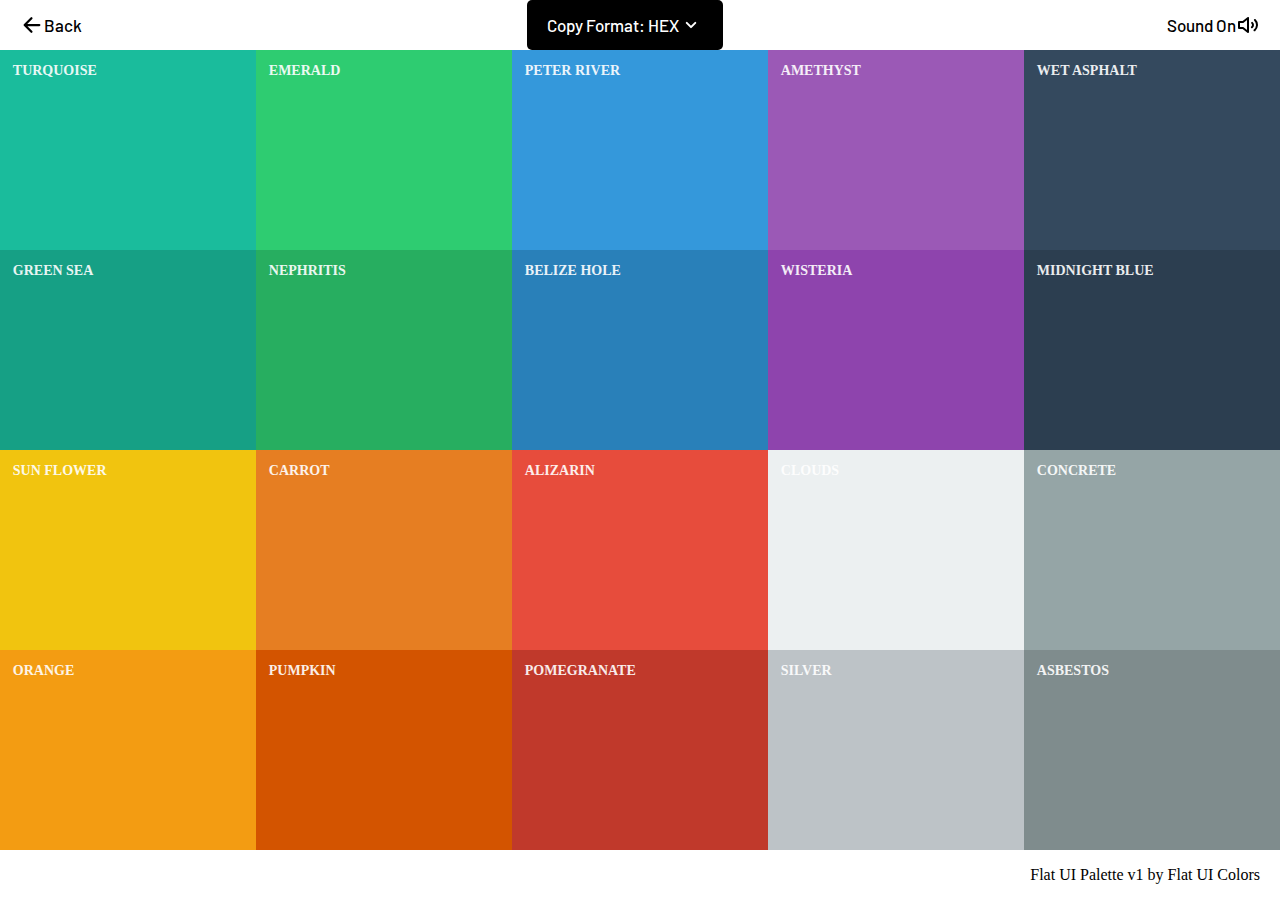
<file: colors.html>
<!doctype html>
<html lang="nl">
	
<head>
	<meta charset="UTF-8">
	<meta name="author" content="jouw naam">
	<meta name="viewport" content="width=device-width, initial-scale=1">
	
	<title>Howdy FED2122</title>
	<link href="styles/style.css" rel="stylesheet">
	<link rel="icon" type="image/svg+xml" href="images/favicon.svg">
</head>

<body class="colors3">

    <div class="wrapper">
        <nav>
            <a href="file:///D:/Desktop/School/CMD/FrontendDevelopment/basiswebsite/index.html" class="back">
                <img src="images/arrowback.svg">
                <p>Back</p>
            </a>
            <a href="#" class="dropdown">
                <p>Copy Format: HEX</p>
                <img src="images/dropdown.svg">
            </a>
            <a href="#" class="soundon">
                <p>Sound On</p>
                <img src="images/soundon.svg">
            </a>
        </nav>
    </div>
    <div class="colors">
        <div><p>TURQUOISE</p></div>
        <div><p>EMERALD</p></div>
        <div><p>PETER RIVER</p></div>
        <div><p>AMETHYST</p></div>
        <div><p>WET ASPHALT</p></div>
        <div><p>GREEN SEA</p></div>
        <div><p>NEPHRITIS</p></div>
        <div><p>BELIZE HOLE</p></div>
        <div><p>WISTERIA</p></div>
        <div><p>MIDNIGHT BLUE</p></div>
        <div><p>SUN FLOWER</p></div>
        <div><p>CARROT</p></div>
        <div><p>ALIZARIN</p></div>
        <div><p>CLOUDS</p></div>
        <div><p>CONCRETE</p></div>
        <div><p>ORANGE</p></div>
        <div><p>PUMPKIN</p></div>
        <div><p>POMEGRANATE</p></div>
        <div><p>SILVER</p></div>
        <div><p>ASBESTOS</p></div>
    </div>
    <div class="wrapper-footer">
        <footer>
            <p>Flat UI Palette v1 by Flat UI Colors</p>
        </footer>
    </div>

</body>

</html>
</file>
<file: styles/style.css>
/* CSS Document */

@import url('https://fonts.googleapis.com/css2?family=Barlow:ital,wght@0,200;0,300;0,400;0,500;0,600;0,700;0,800;0,900;1,200;1,300;1,400;1,500;1,600;1,700;1,800;1,900&display=swap');

* {
    margin: 0;
    padding: 0;
    text-decoration: none;
    list-style: none;
}

.index3 {
    background-color:#3C41C7;
}

.index3 .wrapper {
    margin: auto;
    width: 70%;
}

/* Index3 */

    /* Main */

    .index3 main {
        margin-bottom: 80px;
    }

    /* Header */

        .index3 header {
            display: flex;
            justify-content: space-between;
            align-items: center;
            height: 80px;
            position: fixed;
            background-color: #3C41C7;
            width: 70%;
        }

        /* Logo */

            .index3 header p {
                font-size: 24px;
                font-family: 'Barlow', sans-serif;
                font-weight: bold;
                color: white;
            }
        
        /* Nav */

            .index3 header nav {
                display: none;
            }

            .index3 header nav ul {
                color: white;
            }

            .index3 header nav ul li {
                display: inline-block;
                position: relative;
            }

            .index3 header nav ul li a {
                display: inline-block;
                position: relative;
                font-weight: 600;
                font-size: 17px;
                color: #fff;
                font-family: 'Barlow', sans-serif;
                padding-bottom: 0.25rem;
            }

            .index3 header nav ul li a::before {
                content: "";
                position: absolute;
                right: 0;
                bottom: 0;
                width: 0;
                height: 2px;
                background-color: white;
                transition: width 0.25s ease-out;
            }

            .index3 header nav ul li a:hover::before {
                width: 100%;
                left: 0;
                right: auto;
            }

    /* Color Palettes */

        .index3 .color-palettes .color-palette, .color-palette-2, .color-palette-3 {
            margin-bottom: 20px;
        }

        /* Color Palette */

            .index3 .color-palettes-link {
                color: black;
            }
            
            .colors {
                aspect-ratio: 3/2;
                display: grid;
                grid-template-columns: repeat(5, 1fr);
            }

            .color-palette, .color-palette-2, .color-palette-3 {
                padding: 10px;
                background-color: white;
                border-radius: 5px;
            }

            /* Colors */

                /* Row 1-5 */

                    figure .colors div:nth-of-type(1) {
                        background-color: #1abc9c;
                        border-radius: 5px 0px 0px 0px;
                    }

                    figure .colors div:nth-of-type(2) {
                        background-color: #2ecc71;
                    }

                    figure .colors div:nth-of-type(3) {
                        background-color: #3498db;
                    }

                    figure .colors div:nth-of-type(4) {
                        background-color: #9b59b6;
                    }

                    figure .colors div:nth-of-type(5) {
                        background-color: #34495e;
                        border-radius: 0px 5px 0px 0px;
                    }
                
                /* Row 6-10 */

                    figure .colors div:nth-of-type(6) {
                        background-color: #16a085;
                    }

                    figure .colors div:nth-of-type(7) {
                        background-color: #27ae60;
                    }

                    figure .colors div:nth-of-type(8) {
                        background-color: #2980b9;
                    }

                    figure .colors div:nth-of-type(9) {
                        background-color: #8e44ad;
                    }

                    figure .colors div:nth-of-type(10) {
                        background-color: #2c3e50;
                    }

                /* Row 11-15 */

                    figure .colors div:nth-of-type(11) {
                        background-color: #f1c40f;
                    }

                    figure .colors div:nth-of-type(12) {
                        background-color: #e67e22;
                    }

                    figure .colors div:nth-of-type(13) {
                        background-color: #e74c3c;
                    }

                    figure .colors div:nth-of-type(14) {
                        background-color: #ecf0f1;
                    }

                    figure .colors div:nth-of-type(15) {
                        background-color: #95a5a6;
                    }
                
                /* Row 16-20 */

                    figure .colors div:nth-of-type(16) {
                        background-color: #f39c12;
                        border-radius: 0px 0px 0px 5px;
                    }

                    figure .colors div:nth-of-type(17) {
                        background-color: #d35400;
                    }

                    figure .colors div:nth-of-type(18) {
                        background-color: #c0392b;
                    }

                    figure .colors div:nth-of-type(19) {
                        background-color: #bdc3c7;
                    }

                    figure .colors div:nth-of-type(20) {
                        background-color: #7f8c8d;
                        border-radius: 0px 0px 5px 0px;
                    }

                /* Color Palette Text */

                    .index3 .color-palettes p {
                        margin: 10px 0px 0px 0px;
                    }

    /* Carousel */ 

        .index3 .color-palettes .carousel {
            overflow: hidden;
            position: relative;
            margin-bottom: 20px;
            height: auto;
            z-index: -1;
        }              

        .index3 .color-palettes .carousel .carousel-item,
        .index3 .color-palettes .carousel .carousel-item--hidden {
            display: none;
        }

        .index3 .color-palettes .carousel .carousel-item--visible {
            display: block;
            animation: fadeVisibility 0.5s;
        }

        .index3 .color-palettes .carousel .carousel-item img {
            width: 100%;
            border-radius: 5px;
            height: auto;
            object-fit: cover;
        } 
        
        .index3 .color-palettes .carousel .carousel-item p:nth-of-type(1) {
            display: flex;
            justify-content: space-between;
            position: absolute;
            bottom: 28%;
            margin-left: 5%;
            width: 90%;
            color: white;
            font-size: 21px;
            font-weight: bold;
        }

        .index3 .color-palettes .carousel .carousel-item p:nth-of-type(2) {
            display: none;
        }

        .index3 .color-palettes .carousel .carousel-actions {
            display: flex;
            justify-content: space-between;
            position: absolute;
            top: 10%;
            transform: translateY(-10%);
            width: 100%;
        }

        .index3 .color-palettes .carousel .carousel-actions button {
            border-radius: 50px;
            border: 0;
            font-weight: bold;
            width: 40px;
            height: 40px;
            cursor: pointer;
        }

        .index3 .color-palettes .carousel .carousel-actions button img {
            width: 20px;
            height: 20px;
        }

        .index3 .color-palettes .carousel .carousel-actions #carousel-btn-prev {
            margin-left: 15px;
            box-shadow:
            0px 2.5px 10px rgba(0, 0, 0, 0.1),
            0px 20px 80px rgba(0, 0, 0, 0.2)
            ;
        }

        .index3 .color-palettes .carousel .carousel-actions #carousel-btn-next {
            margin-right: 15px;
            box-shadow:
            0px 2.5px 10px rgba(0, 0, 0, 0.1),
            0px 20px 80px rgba(0, 0, 0, 0.2)
            ;
        }

    /* Tussensections */ 

        /* Tussensection 1 */                

            .tussen-section {
                display: none;
                grid-template-columns: 1fr 1fr 1fr;
                background-color: #0C2560;
                border-radius: 5px;
                height: 50px;
                margin-bottom: 20px;
            }            

            .tussen-section .icon-1 img, .icon-2 img, .icon-3 img {
                height: 24px;
            } 
            
            .tussen-section .icon-1 p, .icon-2 p, .icon-3 p {
                color: white;
            }

        /* Tussensection 2 */                

            .tussen-section-2 {
                display: none;
                grid-template-columns: 1fr 1fr 1fr;
                background-color: #0C2560;
                border-radius: 5px;
                height: 50px;
            }            

            .tussen-section-2 .icon-1 img {
                height: 24px;
            } 
            
            .tussen-section-2 .icon-1 p {
                color: white;
            }

    /* More Tools And Products */

        .index3 .more-tools-and-products {
            margin: 80px 0px 80px 0px;
        }

        .index3 .more-tools-and-products figure {
            display: grid;
            grid-template-columns: 1fr;
            grid-column-gap: 40px;
            margin: 40px 0px 40px 0px;
            cursor: pointer;
        }

        .index3 .more-tools-and-products figure .text {
            display: grid;
            grid-template-rows: 1fr 3fr 1fr;
        }

        .index3 .more-tools-and-products figure .text .subhead-1 {
            display: inline-block;
            position: relative;
            font-size: 24px;
            font-family: 'Barlow', sans-serif;
            font-weight: bold;
            color: white;
            z-index: -1;
        }

        .index3 .more-tools-and-products figure .text .subhead-1::before {
            content: "";
            position: absolute;
            right: 0;
            bottom: 0;
            width: 0;
            height: 2px;
            background-color: white;
            transition: width 0.25s ease-out;
        }

        .index3 .more-tools-and-products figure .text .subhead-1:hover::before {
            width: 100%;
            left: 0;
            right: auto;
        }

        .index3 .more-tools-and-products figure .text .plaintext-1 {
            font-size: 17px;
            font-family: 'Barlow', sans-serif;
            font-weight: 500;
            color: white;
            line-height: 21pt;
        }

        .index3 .more-tools-and-products figure .text a {
            font-size: 17px;
            font-family: 'Barlow', sans-serif;
            font-weight: bold;
            color: white;
            line-height: 21pt;
        }

        .index3 .more-tools-and-products .head {
            font-size: 24px;
            font-family: 'Barlow', sans-serif;
            font-weight: bold;
            color: white;
            margin: 80px 0px 40px 0px;
        }

        .index3 .more-tools-and-products figure img {
            display: none;
            width: 100%;
            border-radius: 5px;
        }
        
        .index3 .more-tools-and-products figure video {
            display: none;
            width: 100%;
            border-radius: 5px;
        }

    /* Footer */

        .index3 footer{
            background-color: #0D2561;
            padding: 40px 0px;
        }

        .index3 footer .footer-figures {
            display: grid;
            grid-template-columns: 1fr;
            grid-column-gap: 40px;
            margin: auto;
            width: 70%;
        }

        .index3 footer .footer-figures figure {
            display: flex;
            flex-direction: column;
            margin: 20px 0px;
        }

        .index3 footer .footer-figures figure .subhead {
            font-size: 20px;
            font-family: 'Barlow', sans-serif;
            font-weight: bold;
            color: white;
            margin: 0px 0px 20px 0px;
        }

        .index3 footer .footer-figures figure p {
            font-size: 17px;
            font-family: 'Barlow', sans-serif;
            font-weight: 500;
            color: white;
            line-height: 21pt;
        }

        .index3 footer .footer-figures figure:nth-of-type(1) a {
            font-size: 17px;
            font-family: 'Barlow', sans-serif;
            font-weight: 500;
            color: white;
            line-height: 21pt;
        }

        .index3 footer .footer-figures figure:nth-of-type(2) a {
            font-size: 17px;
            font-family: 'Barlow', sans-serif;
            font-weight: 500;
            color: white;
            line-height: 21pt;
        }

        .index3 footer .footer-figures figure:nth-of-type(3) a {
            font-size: 17px;
            font-family: 'Barlow', sans-serif;
            font-weight: bold;
            color: white;
            line-height: 21pt;
            text-decoration: underline;
        }





/* Colors3 */

    .colors3 .wrapper {
        position: fixed;    
        width: 100%;
        height: 100%;
        font-weight: 600;
        overflow: hidden;
    }

    /* Nav */

        .colors3 nav {
            position: absolute;
            width: 100%;
            background: #fff;
            height: 50px;
            line-height: px;
            padding: 0 20px;
            box-sizing: border-box;
            position: absolute;
            display: flex;
            justify-content: space-between;
        }

        .colors3 nav p {
            font-size: 17px;
            font-family: 'Barlow', sans-serif;
            font-weight: 500;
            color: black;
            line-height: 21pt;  
        }

        .colors3 nav img {
            height: 24px;
        }

        .colors3 nav .back, .soundon {
            display: flex;
            align-items: center;
        }

        .colors3 nav a {
            display: flex;
            align-items: center;
        }

        .colors3 nav .dropdown {
            background-color: black;
            padding: 8px 20px 8px 20px;
            border-radius: 5px;
        }

        .colors3 nav .dropdown p {
            color: white;
        }

    /* Colors */

        .colors3 .colors {
            position: absolute;
            background: red;
            width: 100%;
            height: calc(100% - 100px);
            top: 50px;
        }

        .colors3 .colors div p {
            display: none;
        }

        /* Colors */

                /* Row 1-5 */

                .colors3 .colors div:nth-of-type(1) {
                    background-color: #1abc9c;
                }

                .colors3 .colors div:nth-of-type(2) {
                    background-color: #2ecc71;
                }

                .colors3 .colors div:nth-of-type(3) {
                    background-color: #3498db;
                }

                .colors3 .colors div:nth-of-type(4) {
                    background-color: #9b59b6;
                }

                .colors3 .colors div:nth-of-type(5) {
                    background-color: #34495e;
                }
            
            /* Row 6-10 */

                .colors3 .colors div:nth-of-type(6) {
                    background-color: #16a085;
                }

                .colors3 .colors div:nth-of-type(7) {
                    background-color: #27ae60;
                }

                .colors3 .colors div:nth-of-type(8) {
                    background-color: #2980b9;
                }

                .colors3 .colors div:nth-of-type(9) {
                    background-color: #8e44ad;
                }

                .colors3 .colors div:nth-of-type(10) {
                    background-color: #2c3e50;
                }

            /* Row 11-15 */

                .colors3 .colors div:nth-of-type(11) {
                    background-color: #f1c40f;
                }

                .colors3 .colors div:nth-of-type(12) {
                    background-color: #e67e22;
                }

                .colors3 .colors div:nth-of-type(13) {
                    background-color: #e74c3c;
                }

                .colors3 .colors div:nth-of-type(14) {
                    background-color: #ecf0f1;
                }

                .colors3 .colors div:nth-of-type(15) {
                    background-color: #95a5a6;
                }
            
            /* Row 16-20 */

                .colors3 .colors div:nth-of-type(16) {
                    background-color: #f39c12;
                }

                .colors3 .colors div:nth-of-type(17) {
                    background-color: #d35400;
                }

                .colors3 .colors div:nth-of-type(18) {
                    background-color: #c0392b;
                }

                .colors3 .colors div:nth-of-type(19) {
                    background-color: #bdc3c7;
                }

                .colors3 .colors div:nth-of-type(20) {
                    background-color: #7f8c8d;
                }

    /* Footer */

        .colors3 footer {
            bottom: 0;
            position: absolute;
            width: 100%;
            background: #fff;
            height: 50px;
            line-height: 50px;
            padding: 0 20px;
            box-sizing: border-box;
        }
        
        .colors3 footer p {
            float: right;
        }  



        

@media (min-width: 320px) {
    .index3 .color-palettes {
        display: grid;
        grid-template-columns: 1fr 1fr;
        grid-column-gap: 40px;  
    }

    header {
        height: 100px;
    }

    .index3 .color-palettes .color-palette, .color-palette-2, .color-palette-3 {
        margin-bottom: 40px;
    }
}

@media (min-width: 810px) {

    .colors3 .colors div p {
        display: flex;
        font-weight: 600;
        color: #fff;
        opacity: .9;
        text-transform: uppercase;
        padding: 5%;
        font-size: 14px;
    }

    .index3 .color-palettes {
        display: grid;
        grid-template-columns: 1fr 1fr 1fr;

    }

    .index3 .color-palettes .color-palette, .color-palette-2, .color-palette-3 {
        margin-bottom: 40px;
    }

    .tussen-section {
        display: flex;
        justify-content: space-around;
        background-color: #0C2560;
        border-radius: 5px;
        height: 50px;
        margin-bottom: 40px;
    } 

    .tussen-section figure {
        display: flex;
        justify-content: space-between;
        align-items: center;
    }

    .tussen-section figure p {
        margin-left: 10px;
    }  

    .index3 header nav {
        color: white;
        display: flex;
    }

    .index3 header nav ul li:nth-of-type(1), li:nth-of-type(2) {
        padding-right: 20px;
    }

    .tussen-section-2 {
        display: flex;
        justify-content: space-around;
        background-color: #0C2560;
        border-radius: 5px;
        height: 50px;
    } 

    .tussen-section-2 figure {
        display: flex;
        justify-content: space-around;
        align-items: center;
    }

    .tussen-section-2 figure p {
        margin-left: 10px;
    } 

    .index3 .more-tools-and-products figure img {
        display: flex;
        width: 100%;
        border-radius: 5px;
    }

    .index3 .more-tools-and-products figure video {
        display: flex;
        width: 100%;
        border-radius: 5px;
    }

    .index3 .more-tools-and-products figure {
        display: grid;
        grid-template-columns: 1fr 3fr;
        grid-column-gap: 40px;
    }

    .index3 footer .footer-figures {
        display: grid;
        grid-template-columns: 1fr 1fr 1fr;
        margin: auto;
        width: 70%;
    }
}

@media (min-width: 1500px) {
    .index3 .color-palettes .carousel .carousel-item p:nth-of-type(2) {
        display: flex;
        justify-content: space-between;
        position: absolute;
        bottom: 10%;
        margin-left: 5%;
        width: 90%;
        color: white;
        font-size: 17px;
    }
}

@keyframes fadeVisibility {
    0% {
        opacity: 0;
    }
    100% {
        opacity: 1;
        transform: opacity linear   ;
    }
}
</file>
